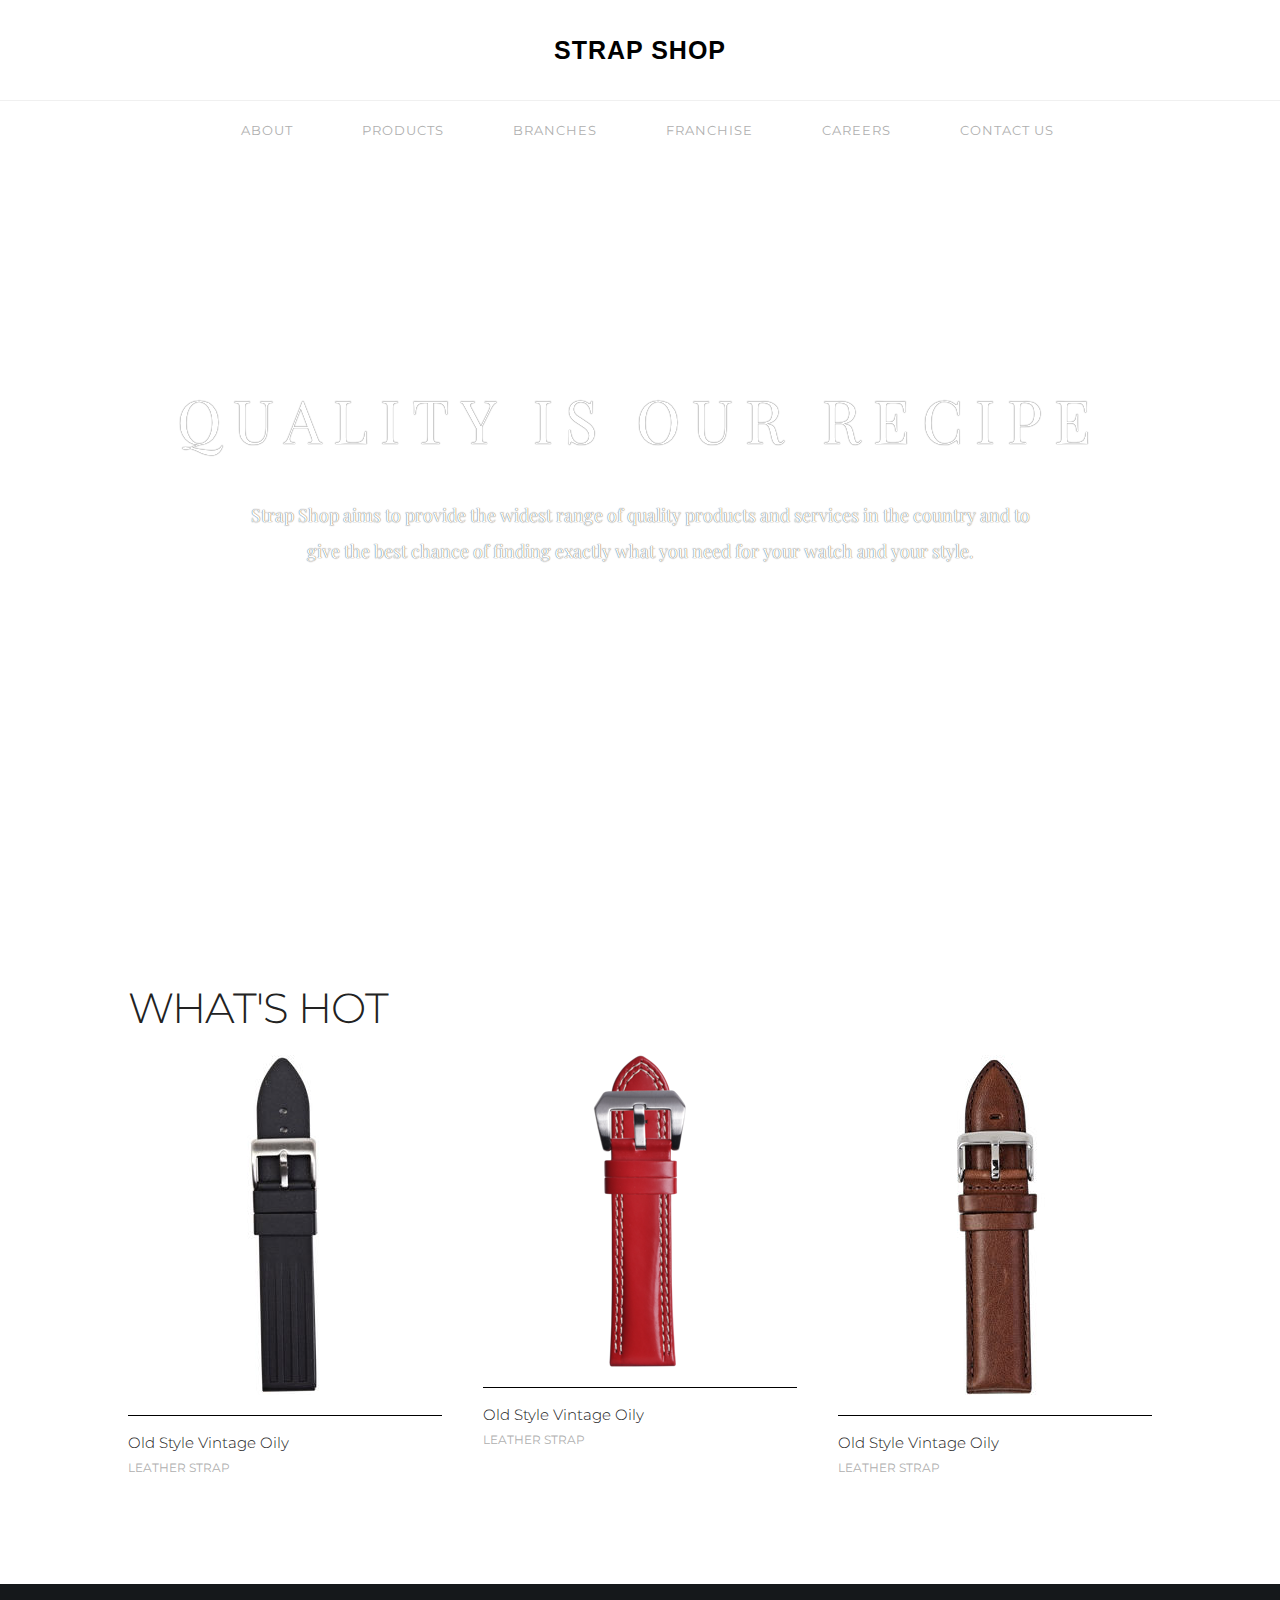
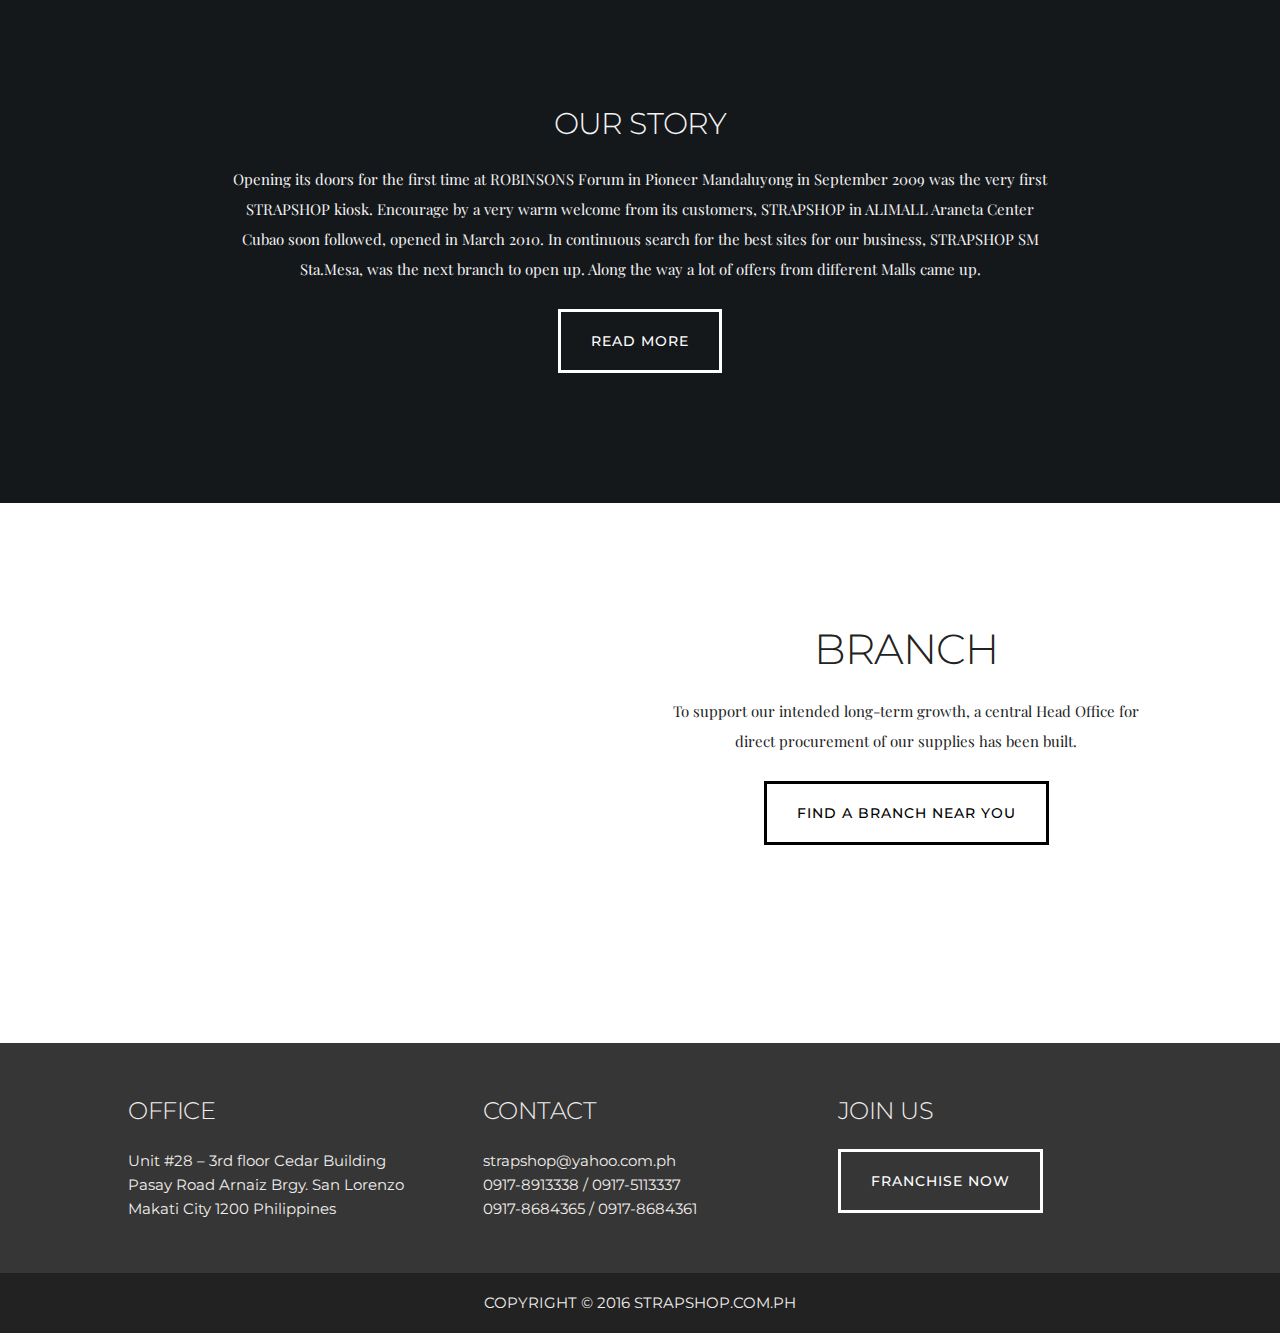
<file: index.html>
<!doctype html>
<html class="no-js" lang="">
    <head>
        <meta charset="utf-8">
        <meta http-equiv="x-ua-compatible" content="ie=edge">
        <title></title>
        <meta name="description" content="">
        <meta name="viewport" content="width=device-width, initial-scale=1">

        <link rel="apple-touch-icon" href="apple-touch-icon.png">
        <!-- Place favicon.ico in the root directory -->

        <link rel="stylesheet" href="css/normalize.css">
        <link rel="stylesheet" href="css/main.css">
        <link rel="stylesheet" href="css/skeleton.css">
        <link rel="stylesheet" href="css/custom.css">
        <link href='https://fonts.googleapis.com/css?family=Playfair+Display:400,400italic,700,700italic,900,900italic' rel='stylesheet' type='text/css'>
        <link href='https://fonts.googleapis.com/css?family=Montserrat:400,700' rel='stylesheet' type='text/css'>
        <link rel="stylesheet" href="https://cdnjs.cloudflare.com/ajax/libs/font-awesome/4.6.3/css/font-awesome.css">
        <script src="js/vendor/modernizr-2.8.3.min.js"></script>
    </head>
    <body>
        <!--[if lt IE 8]>
            <p class="browserupgrade">You are using an <strong>outdated</strong> browser. Please <a href="http://browsehappy.com/">upgrade your browser</a> to improve your experience.</p>
        <![endif]-->

        <!-- Add your site or application content here -->

          <header id="header">
              <div class="logo text-center">
                <a href="index.html"><span>STRAP SHOP</span></a>
              </div>
              <nav id="navigation" class="text-center">
                <div class="nav__logo"><span>STRAP SHOP</span></div>
                <ul class="nav__list">
                  <li><a href=""><span data-hover="About">About</span></a></li>
                  <li><a href=""><span data-hover="Products">Products</span></a></li>
                  <li><a href=""><span data-hover="Branches">Branches</span></a></li>
                  <li><a href=""><span data-hover="Franchise">Franchise</span></a></li>
                  <li><a href=""><span data-hover="Careers">Careers</span></a></li>
                  <li><a href=""><span data-hover="Contact Us">Contact Us</span></a></li>
                </ul>
              </nav>
          </header>
          <div class="home">
            <div class="slider__content">
              <div class="slider__content--center">
                <h3 class="sub-font">Quality is our recipe</h3>
                <!-- <p>We don’t cut corners on our products, service, or employees!</p> -->
                <p>Strap Shop aims to provide the widest range of quality products and services in the country and to give the best chance of finding exactly what you need for your watch and your style.</p>
                <button class="slider__button">View Products</button>
              </div>
            </div>
          </div>
          <main>
            <section role="featured">
              <div class="container home__featured">

                    <h2 class="heading">WHAT'S HOT</h2>
                    <div class="row">
                      <div class="four columns">
                        <div class="product">
                          <img src="img/prod1.jpg" alt="">
                          <div class="product__description text-left">
                            <h6 class="heading product__name"> Old Style Vintage Oily</h5>
                            <span class="heading product__category">Leather Strap</span>
                          </div>
                        </div>
                      </div>
                      <div class="four columns">
                        <div class="product">
                          <img src="img/prod2.png" alt="">
                          <div class="product__description text-left">
                            <h6 class="heading product__name"> Old Style Vintage Oily</h5>
                            <span class="heading product__category">Leather Strap</span>
                          </div>
                        </div>
                      </div>
                      <div class="four columns">
                        <div class="product">
                          <img src="img/prod3.jpg" alt="">
                          <div class="product__description text-left">
                            <h6 class="heading product__name"> Old Style Vintage Oily</h5>
                            <span class="heading product__category">Leather Strap</span>
                          </div>
                        </div>
                      </div>
                    </div>

            </section>
            <section role="about">
              <div class="home__about  text-center">
                <h4 class="heading">OUR STORY</h4>
                <div class="container">
                  <p>Opening its doors for the first time at ROBINSONS Forum in Pioneer Mandaluyong in September 2009 was the very first STRAPSHOP kiosk. Encourage by a very warm welcome from its customers, STRAPSHOP in ALIMALL Araneta Center Cubao soon followed, opened in March 2010. In continuous search for the best sites for our business, STRAPSHOP SM Sta.Mesa, was the next branch to open up. Along the way a lot of offers from different Malls came up.</p>
                  <button class="slider__button">Read More</button>
                </div>
              </div>
            </section>
            <section role="branch">
              <div class="container home__branch">
                <div class="row">
                  <div class="six columns">
                    <iframe src="https://www.google.com/maps/embed?pb=!1m18!1m12!1m3!1d3860.637434182306!2d121.05448031524575!3d14.619718280526346!2m3!1f0!2f0!3f0!3m2!1i1024!2i768!4f13.1!3m3!1m2!1s0x3397b7eaa7033e9d%3A0x4c2b052f0644e13a!2sAli+Mall!5e0!3m2!1sen!2sph!4v1464120523295" width="100%" height="300" frameborder="0" style="border:0" allowfullscreen></iframe>
                  </div>
                  <div class="six columns text-center">
                    <h2 class="heading">BRANCH</h2>
                    <p>To support our intended long-term growth, a central Head Office for direct procurement of our supplies has been built.</p>
                    <!-- <p>
                      STRAPSHOP New Alimall, Upper Ground Floor<br/>
                      Times Street Baranggay Soccoro<br/>
                      Araneta Center Quezon City
                    </p> -->
                    <button class="slider__button--dark">Find a Branch Near You</button>
                  </div>
                </div>
              </div>
            </section>
          </main>
          <footer id="footer">
              <div class="container main__footer">

                <div class="row">
                  <div class="four columns">
                    <h5 class="heading">OFFICE</h5>
                    Unit #28 – 3rd floor Cedar Building<br/>
                    Pasay Road Arnaiz Brgy. San Lorenzo<br/>
                    Makati City 1200 Philippines
                  </div>
                  <div class="four columns">
                    <h5 class="heading">CONTACT</h5>
                    strapshop@yahoo.com.ph<br/>
                    0917-8913338 / 0917-5113337<br/>
                    0917-8684365 / 0917-8684361
                  </div>
                  <div class="four columns">
                    <h5 class="heading">JOIN US</h5>
                    <button class="slider__button">Franchise Now</button>
                  </div>
                </div>

              </div>
              <div class="copyright">
                COPYRIGHT &copy; 2016 STRAPSHOP.COM.PH
              </div>
          </footer>

        <script src="https://code.jquery.com/jquery-1.12.0.min.js"></script>
        <script>window.jQuery || document.write('<script src="js/vendor/jquery-1.12.0.min.js"><\/script>')</script>
        <script src="js/plugins.js"></script>
        <script src="js/main.js"></script>

        <!-- Google Analytics: change UA-XXXXX-X to be your site's ID. -->
        <script>
            (function(b,o,i,l,e,r){b.GoogleAnalyticsObject=l;b[l]||(b[l]=
            function(){(b[l].q=b[l].q||[]).push(arguments)});b[l].l=+new Date;
            e=o.createElement(i);r=o.getElementsByTagName(i)[0];
            e.src='https://www.google-analytics.com/analytics.js';
            r.parentNode.insertBefore(e,r)}(window,document,'script','ga'));
            ga('create','UA-XXXXX-X','auto');ga('send','pageview');
        </script>
    </body>
</html>
</file>
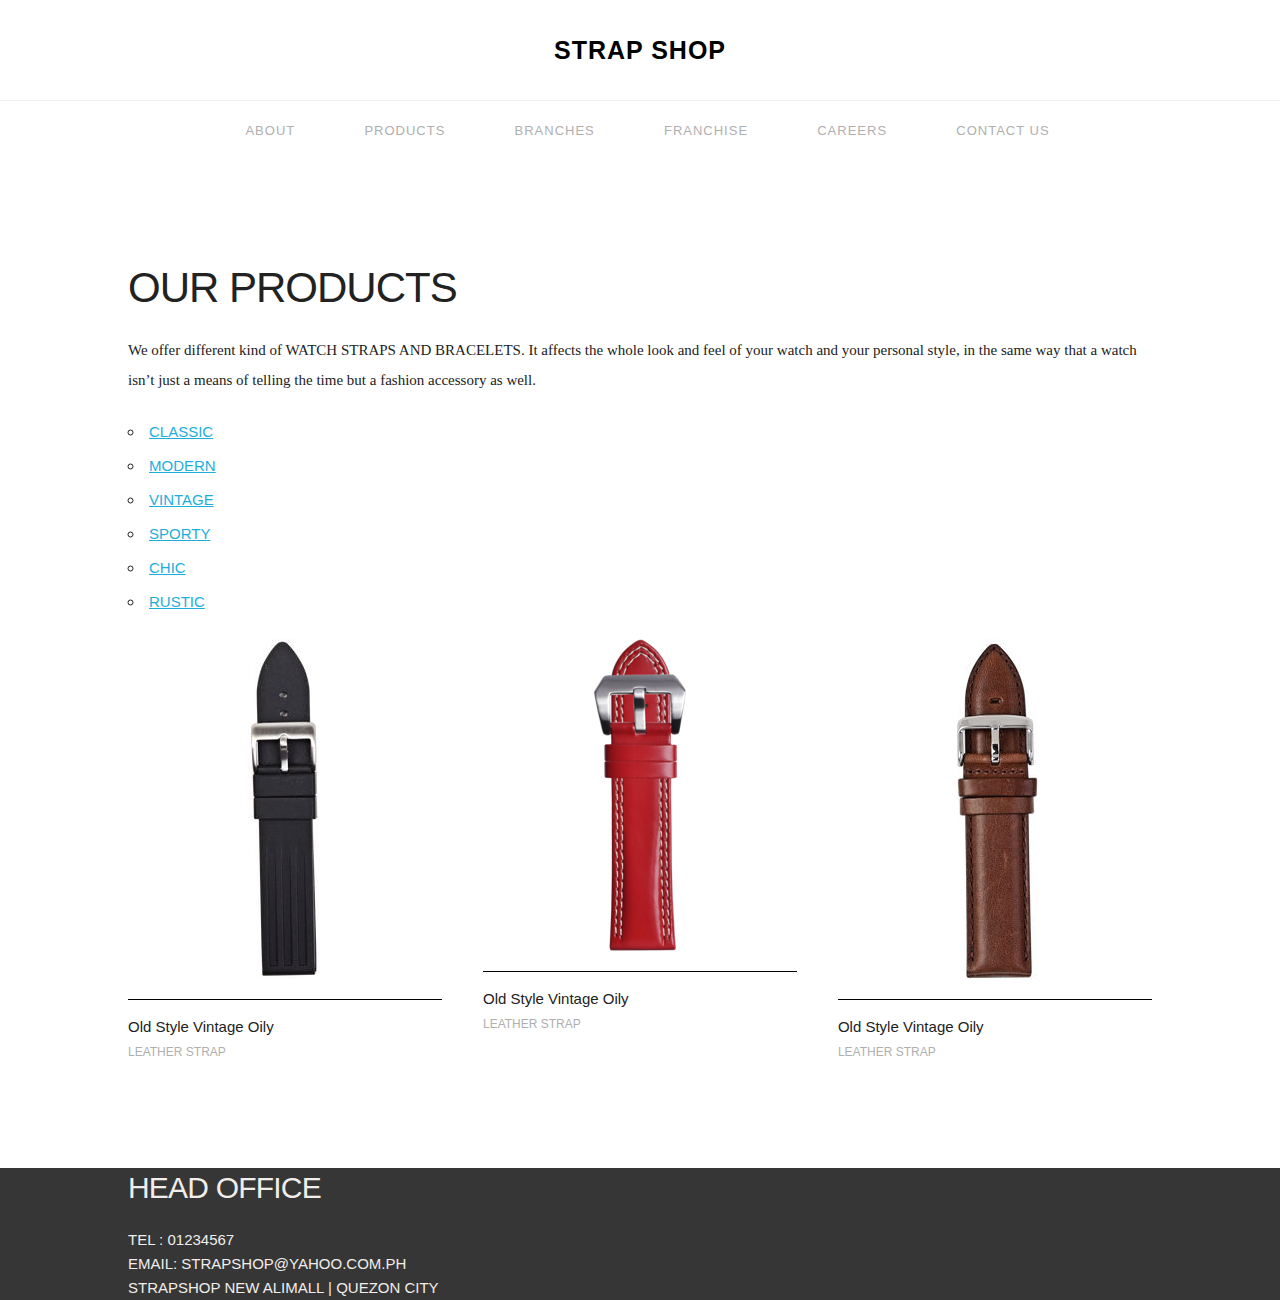
<file: products.html>
<!doctype html>
<html class="no-js" lang="">
    <head>
        <meta charset="utf-8">
        <meta http-equiv="x-ua-compatible" content="ie=edge">
        <title></title>
        <meta name="description" content="">
        <meta name="viewport" content="width=device-width, initial-scale=1">

        <link rel="apple-touch-icon" href="apple-touch-icon.png">
        <!-- Place favicon.ico in the root directory -->

        <link rel="stylesheet" href="css/normalize.css">
        <link rel="stylesheet" href="css/main.css">
        <link rel="stylesheet" href="css/skeleton.css">
        <link rel="stylesheet" href="css/custom.css">
        <link href='https://fonts.googleapis.com/css?family=Oswald:400,300,700' rel='stylesheet' type='text/css'>
        <link href='https://fonts.googleapis.com/css?family=Droid+Serif:400,400italic,700,700italic' rel='stylesheet' type='text/css'>
        <link rel="stylesheet" href="https://cdnjs.cloudflare.com/ajax/libs/font-awesome/4.6.3/css/font-awesome.css">
        <script src="js/vendor/modernizr-2.8.3.min.js"></script>
    </head>
    <body>
        <!--[if lt IE 8]>
            <p class="browserupgrade">You are using an <strong>outdated</strong> browser. Please <a href="http://browsehappy.com/">upgrade your browser</a> to improve your experience.</p>
        <![endif]-->

        <!-- Add your site or application content here -->

          <header id="header">
              <div class="logo text-center">
                <a href="index.html"><span>STRAP SHOP</span></a>
              </div>
              <nav id="navigation" class="text-center">
                <ul class="nav__list">
                  <li><a href="about.html"><span data-hover="About">About</span></a></li>
                  <li><a href="products.html"><span data-hover="Products">Products</span></a></li>
                  <li><a href="branch.html"><span data-hover="Branches">Branches</span></a></li>
                  <li><a href="franchise.html"><span data-hover="Franchise">Franchise</span></a></li>
                  <li><a href="careers.html"><span data-hover="Careers">Careers</span></a></li>
                  <li><a href="contact.html"><span data-hover="Contact Us">Contact Us</span></a></li>
                </ul>
              </nav>
          </header>

          <main>
            <section role="featured">
              <div class="container home__featured">

                    <h2 class="heading">OUR PRODUCTS</h2>
                    <p>We offer different kind of WATCH STRAPS AND BRACELETS. It affects the whole look and feel of your watch and your personal style, in the same way that a watch isn’t just a means of telling the time but a fashion accessory as well.</p>
                    <div class="product__filter">
                      <ul>
                        <li><a href=""><span>CLASSIC</span></a></li>
                        <li><a href=""><span>MODERN</span></a></li>
                        <li><a href=""><span>VINTAGE</span></a></li>
                        <li><a href=""><span>SPORTY</span></a></li>
                        <li><a href=""><span>CHIC</span></a></li>
                        <li><a href=""><span>RUSTIC</span></a></li>
                      </ul>
                    </div>
                    <div class="row">
                      <div class="four columns">
                        <div class="product">
                          <img src="img/prod1.jpg" alt="">
                          <div class="product__description text-left">
                            <h6 class="heading product__name"> Old Style Vintage Oily</h5>
                            <span class="heading product__category">Leather Strap</span>
                          </div>
                        </div>
                      </div>
                      <div class="four columns">
                        <div class="product">
                          <img src="img/prod2.png" alt="">
                          <div class="product__description text-left">
                            <h6 class="heading product__name"> Old Style Vintage Oily</h5>
                            <span class="heading product__category">Leather Strap</span>
                          </div>
                        </div>
                      </div>
                      <div class="four columns">
                        <div class="product">
                          <img src="img/prod3.jpg" alt="">
                          <div class="product__description text-left">
                            <h6 class="heading product__name"> Old Style Vintage Oily</h5>
                            <span class="heading product__category">Leather Strap</span>
                          </div>
                        </div>
                      </div>
                    </div>

            </section>

          </main>
          <footer id="footer">
              <div class="container">
                <div class="row">
                  <div class="six columns">
                    <h4 class="heading">HEAD OFFICE</h4>
                    <span class="tel">TEL : 01234567</span>
                    <span class="email">EMAIL: STRAPSHOP@YAHOO.COM.PH</span>
                    <span class="address">STRAPSHOP NEW ALIMALL  | QUEZON CITY</span>
                  </div>
                  <div class="six columns"></div>
                </div>
              </div>
          </footer>

        <script src="https://code.jquery.com/jquery-1.12.0.min.js"></script>
        <script>window.jQuery || document.write('<script src="js/vendor/jquery-1.12.0.min.js"><\/script>')</script>
        <script src="js/plugins.js"></script>
        <script src="js/main.js"></script>

        <!-- Google Analytics: change UA-XXXXX-X to be your site's ID. -->
        <script>
            (function(b,o,i,l,e,r){b.GoogleAnalyticsObject=l;b[l]||(b[l]=
            function(){(b[l].q=b[l].q||[]).push(arguments)});b[l].l=+new Date;
            e=o.createElement(i);r=o.getElementsByTagName(i)[0];
            e.src='https://www.google-analytics.com/analytics.js';
            r.parentNode.insertBefore(e,r)}(window,document,'script','ga'));
            ga('create','UA-XXXXX-X','auto');ga('send','pageview');
        </script>
    </body>
</html>
</file>
<file: css/main.css>
/*! HTML5 Boilerplate v5.3.0 | MIT License | https://html5boilerplate.com/ */

/*
 * What follows is the result of much research on cross-browser styling.
 * Credit left inline and big thanks to Nicolas Gallagher, Jonathan Neal,
 * Kroc Camen, and the H5BP dev community and team.
 */

/* ==========================================================================
   Base styles: opinionated defaults
   ========================================================================== */

html {
    color: #222;
    font-size: 1em;
    line-height: 1.4;
}

/*
 * Remove text-shadow in selection highlight:
 * https://twitter.com/miketaylr/status/12228805301
 *
 * These selection rule sets have to be separate.
 * Customize the background color to match your design.
 */

::-moz-selection {
    background: #b3d4fc;
    text-shadow: none;
}

::selection {
    background: #b3d4fc;
    text-shadow: none;
}

/*
 * A better looking default horizontal rule
 */

hr {
    display: block;
    height: 1px;
    border: 0;
    border-top: 1px solid #ccc;
    margin: 1em 0;
    padding: 0;
}

/*
 * Remove the gap between audio, canvas, iframes,
 * images, videos and the bottom of their containers:
 * https://github.com/h5bp/html5-boilerplate/issues/440
 */

audio,
canvas,
iframe,
img,
svg,
video {
    vertical-align: middle;
}

/*
 * Remove default fieldset styles.
 */

fieldset {
    border: 0;
    margin: 0;
    padding: 0;
}

/*
 * Allow only vertical resizing of textareas.
 */

textarea {
    resize: vertical;
}

/* ==========================================================================
   Browser Upgrade Prompt
   ========================================================================== */

.browserupgrade {
    margin: 0.2em 0;
    background: #ccc;
    color: #000;
    padding: 0.2em 0;
}

/* ==========================================================================
   Author's custom styles
   ========================================================================== */

















/* ==========================================================================
   Helper classes
   ========================================================================== */

/*
 * Hide visually and from screen readers
 */

.hidden {
    display: none !important;
}

/*
 * Hide only visually, but have it available for screen readers:
 * http://snook.ca/archives/html_and_css/hiding-content-for-accessibility
 */

.visuallyhidden {
    border: 0;
    clip: rect(0 0 0 0);
    height: 1px;
    margin: -1px;
    overflow: hidden;
    padding: 0;
    position: absolute;
    width: 1px;
}

/*
 * Extends the .visuallyhidden class to allow the element
 * to be focusable when navigated to via the keyboard:
 * https://www.drupal.org/node/897638
 */

.visuallyhidden.focusable:active,
.visuallyhidden.focusable:focus {
    clip: auto;
    height: auto;
    margin: 0;
    overflow: visible;
    position: static;
    width: auto;
}

/*
 * Hide visually and from screen readers, but maintain layout
 */

.invisible {
    visibility: hidden;
}

/*
 * Clearfix: contain floats
 *
 * For modern browsers
 * 1. The space content is one way to avoid an Opera bug when the
 *    `contenteditable` attribute is included anywhere else in the document.
 *    Otherwise it causes space to appear at the top and bottom of elements
 *    that receive the `clearfix` class.
 * 2. The use of `table` rather than `block` is only necessary if using
 *    `:before` to contain the top-margins of child elements.
 */

.clearfix:before,
.clearfix:after {
    content: " "; /* 1 */
    display: table; /* 2 */
}

.clearfix:after {
    clear: both;
}

/* ==========================================================================
   EXAMPLE Media Queries for Responsive Design.
   These examples override the primary ('mobile first') styles.
   Modify as content requires.
   ========================================================================== */

@media only screen and (min-width: 35em) {
    /* Style adjustments for viewports that meet the condition */
}

@media print,
       (-webkit-min-device-pixel-ratio: 1.25),
       (min-resolution: 1.25dppx),
       (min-resolution: 120dpi) {
    /* Style adjustments for high resolution devices */
}

/* ==========================================================================
   Print styles.
   Inlined to avoid the additional HTTP request:
   http://www.phpied.com/delay-loading-your-print-css/
   ========================================================================== */

@media print {
    *,
    *:before,
    *:after,
    *:first-letter,
    *:first-line {
        background: transparent !important;
        color: #000 !important; /* Black prints faster:
                                   http://www.sanbeiji.com/archives/953 */
        box-shadow: none !important;
        text-shadow: none !important;
    }

    a,
    a:visited {
        text-decoration: underline;
    }

    a[href]:after {
        content: " (" attr(href) ")";
    }

    abbr[title]:after {
        content: " (" attr(title) ")";
    }

    /*
     * Don't show links that are fragment identifiers,
     * or use the `javascript:` pseudo protocol
     */

    a[href^="#"]:after,
    a[href^="javascript:"]:after {
        content: "";
    }

    pre,
    blockquote {
        border: 1px solid #999;
        page-break-inside: avoid;
    }

    /*
     * Printing Tables:
     * http://css-discuss.incutio.com/wiki/Printing_Tables
     */

    thead {
        display: table-header-group;
    }

    tr,
    img {
        page-break-inside: avoid;
    }

    img {
        max-width: 100% !important;
    }

    p,
    h2,
    h3 {
        orphans: 3;
        widows: 3;
    }

    h2,
    h3 {
        page-break-after: avoid;
    }
}
</file>
<file: css/skeleton.css>
/*
* Skeleton V2.0.4
* Copyright 2014, Dave Gamache
* www.getskeleton.com
* Free to use under the MIT license.
* http://www.opensource.org/licenses/mit-license.php
* 12/29/2014
*/


/* Table of contents
––––––––––––––––––––––––––––––––––––––––––––––––––
- Grid
- Base Styles
- Typography
- Links
- Buttons
- Forms
- Lists
- Code
- Tables
- Spacing
- Utilities
- Clearing
- Media Queries
*/


/* Grid
–––––––––––––––––––––––––––––––––––––––––––––––––– */
.container {
  position: relative;
  width: 100%;
  max-width: 960px;
  margin: 0 auto;
  padding: 0 20px;
  box-sizing: border-box; }
.column,
.columns {
  width: 100%;
  float: left;
  box-sizing: border-box; }

/* For devices larger than 400px */
@media (min-width: 400px) {
  .container {
    width: 85%;
    padding: 0; }
}

/* For devices larger than 550px */
@media (min-width: 550px) {
  .container {
    width: 80%; }
  .column,
  .columns {
    margin-left: 4%; }
  .column:first-child,
  .columns:first-child {
    margin-left: 0; }

  .one.column,
  .one.columns                    { width: 4.66666666667%; }
  .two.columns                    { width: 13.3333333333%; }
  .three.columns                  { width: 22%;            }
  .four.columns                   { width: 30.6666666667%; }
  .five.columns                   { width: 39.3333333333%; }
  .six.columns                    { width: 48%;            }
  .seven.columns                  { width: 56.6666666667%; }
  .eight.columns                  { width: 65.3333333333%; }
  .nine.columns                   { width: 74.0%;          }
  .ten.columns                    { width: 82.6666666667%; }
  .eleven.columns                 { width: 91.3333333333%; }
  .twelve.columns                 { width: 100%; margin-left: 0; }

  .one-third.column               { width: 30.6666666667%; }
  .two-thirds.column              { width: 65.3333333333%; }

  .one-half.column                { width: 48%; }

  /* Offsets */
  .offset-by-one.column,
  .offset-by-one.columns          { margin-left: 8.66666666667%; }
  .offset-by-two.column,
  .offset-by-two.columns          { margin-left: 17.3333333333%; }
  .offset-by-three.column,
  .offset-by-three.columns        { margin-left: 26%;            }
  .offset-by-four.column,
  .offset-by-four.columns         { margin-left: 34.6666666667%; }
  .offset-by-five.column,
  .offset-by-five.columns         { margin-left: 43.3333333333%; }
  .offset-by-six.column,
  .offset-by-six.columns          { margin-left: 52%;            }
  .offset-by-seven.column,
  .offset-by-seven.columns        { margin-left: 60.6666666667%; }
  .offset-by-eight.column,
  .offset-by-eight.columns        { margin-left: 69.3333333333%; }
  .offset-by-nine.column,
  .offset-by-nine.columns         { margin-left: 78.0%;          }
  .offset-by-ten.column,
  .offset-by-ten.columns          { margin-left: 86.6666666667%; }
  .offset-by-eleven.column,
  .offset-by-eleven.columns       { margin-left: 95.3333333333%; }

  .offset-by-one-third.column,
  .offset-by-one-third.columns    { margin-left: 34.6666666667%; }
  .offset-by-two-thirds.column,
  .offset-by-two-thirds.columns   { margin-left: 69.3333333333%; }

  .offset-by-one-half.column,
  .offset-by-one-half.columns     { margin-left: 52%; }

}


/* Base Styles
–––––––––––––––––––––––––––––––––––––––––––––––––– */
/* NOTE
html is set to 62.5% so that all the REM measurements throughout Skeleton
are based on 10px sizing. So basically 1.5rem = 15px :) */
html {
  font-size: 62.5%; }
body {
  font-size: 1.5em; /* currently ems cause chrome bug misinterpreting rems on body element */
  line-height: 1.6;
  font-weight: 400;
  font-family: "Raleway", "HelveticaNeue", "Helvetica Neue", Helvetica, Arial, sans-serif;
  color: #222; }


/* Typography
–––––––––––––––––––––––––––––––––––––––––––––––––– */
h1, h2, h3, h4, h5, h6 {
  margin-top: 0;
  margin-bottom: 2rem;
  font-weight: 300; }
h1 { font-size: 4.0rem; line-height: 1.2;  letter-spacing: -.1rem;}
h2 { font-size: 3.6rem; line-height: 1.25; letter-spacing: -.1rem; }
h3 { font-size: 3.0rem; line-height: 1.3;  letter-spacing: -.1rem; }
h4 { font-size: 2.4rem; line-height: 1.35; letter-spacing: -.08rem; }
h5 { font-size: 1.8rem; line-height: 1.5;  letter-spacing: -.05rem; }
h6 { font-size: 1.5rem; line-height: 1.6;  letter-spacing: 0; }

/* Larger than phablet */
@media (min-width: 550px) {
  h1 { font-size: 5.0rem; }
  h2 { font-size: 4.2rem; }
  h3 { font-size: 3.6rem; }
  h4 { font-size: 3.0rem; }
  h5 { font-size: 2.4rem; }
  h6 { font-size: 1.5rem; }
}

p {
  margin-top: 0; }


/* Links
–––––––––––––––––––––––––––––––––––––––––––––––––– */
a {
  color: #1EAEDB; }
a:hover {
  color: #0FA0CE; }


/* Buttons
–––––––––––––––––––––––––––––––––––––––––––––––––– */
.button,
button,
input[type="submit"],
input[type="reset"],
input[type="button"] {
  display: inline-block;
  height: 38px;
  padding: 0 30px;
  color: #555;
  text-align: center;
  font-size: 11px;
  font-weight: 600;
  line-height: 38px;
  letter-spacing: .1rem;
  text-transform: uppercase;
  text-decoration: none;
  white-space: nowrap;
  background-color: transparent;
  border-radius: 4px;
  border: 1px solid #bbb;
  cursor: pointer;
  box-sizing: border-box; }
.button:hover,
button:hover,
input[type="submit"]:hover,
input[type="reset"]:hover,
input[type="button"]:hover,
.button:focus,
button:focus,
input[type="submit"]:focus,
input[type="reset"]:focus,
input[type="button"]:focus {
  color: #333;
  border-color: #888;
  outline: 0; }
.button.button-primary,
button.button-primary,
input[type="submit"].button-primary,
input[type="reset"].button-primary,
input[type="button"].button-primary {
  color: #FFF;
  background-color: #33C3F0;
  border-color: #33C3F0; }
.button.button-primary:hover,
button.button-primary:hover,
input[type="submit"].button-primary:hover,
input[type="reset"].button-primary:hover,
input[type="button"].button-primary:hover,
.button.button-primary:focus,
button.button-primary:focus,
input[type="submit"].button-primary:focus,
input[type="reset"].button-primary:focus,
input[type="button"].button-primary:focus {
  color: #FFF;
  background-color: #1EAEDB;
  border-color: #1EAEDB; }


/* Forms
–––––––––––––––––––––––––––––––––––––––––––––––––– */
input[type="email"],
input[type="number"],
input[type="search"],
input[type="text"],
input[type="tel"],
input[type="url"],
input[type="password"],
textarea,
select {
  height: 38px;
  padding: 6px 10px; /* The 6px vertically centers text on FF, ignored by Webkit */
  background-color: #fff;
  border: 1px solid #D1D1D1;
  border-radius: 4px;
  box-shadow: none;
  box-sizing: border-box; }
/* Removes awkward default styles on some inputs for iOS */
input[type="email"],
input[type="number"],
input[type="search"],
input[type="text"],
input[type="tel"],
input[type="url"],
input[type="password"],
textarea {
  -webkit-appearance: none;
     -moz-appearance: none;
          appearance: none; }
textarea {
  min-height: 65px;
  padding-top: 6px;
  padding-bottom: 6px; }
input[type="email"]:focus,
input[type="number"]:focus,
input[type="search"]:focus,
input[type="text"]:focus,
input[type="tel"]:focus,
input[type="url"]:focus,
input[type="password"]:focus,
textarea:focus,
select:focus {
  border: 1px solid #33C3F0;
  outline: 0; }
label,
legend {
  display: block;
  margin-bottom: .5rem;
  font-weight: 600; }
fieldset {
  padding: 0;
  border-width: 0; }
input[type="checkbox"],
input[type="radio"] {
  display: inline; }
label > .label-body {
  display: inline-block;
  margin-left: .5rem;
  font-weight: normal; }


/* Lists
–––––––––––––––––––––––––––––––––––––––––––––––––– */
ul {
  list-style: circle inside; }
ol {
  list-style: decimal inside; }
ol, ul {
  padding-left: 0;
  margin-top: 0; }
ul ul,
ul ol,
ol ol,
ol ul {
  margin: 1.5rem 0 1.5rem 3rem;
  font-size: 90%; }
li {
  margin-bottom: 1rem; }


/* Code
–––––––––––––––––––––––––––––––––––––––––––––––––– */
code {
  padding: .2rem .5rem;
  margin: 0 .2rem;
  font-size: 90%;
  white-space: nowrap;
  background: #F1F1F1;
  border: 1px solid #E1E1E1;
  border-radius: 4px; }
pre > code {
  display: block;
  padding: 1rem 1.5rem;
  white-space: pre; }


/* Tables
–––––––––––––––––––––––––––––––––––––––––––––––––– */
th,
td {
  padding: 12px 15px;
  text-align: left;
  border-bottom: 1px solid #E1E1E1; }
th:first-child,
td:first-child {
  padding-left: 0; }
th:last-child,
td:last-child {
  padding-right: 0; }


/* Spacing
–––––––––––––––––––––––––––––––––––––––––––––––––– */
button,
.button {
  margin-bottom: 1rem; }
input,
textarea,
select,
fieldset {
  margin-bottom: 1.5rem; }
pre,
blockquote,
dl,
figure,
table,
p,
ul,
ol,
form {
  margin-bottom: 2.5rem; }


/* Utilities
–––––––––––––––––––––––––––––––––––––––––––––––––– */
.u-full-width {
  width: 100%;
  box-sizing: border-box; }
.u-max-full-width {
  max-width: 100%;
  box-sizing: border-box; }
.u-pull-right {
  float: right; }
.u-pull-left {
  float: left; }


/* Misc
–––––––––––––––––––––––––––––––––––––––––––––––––– */
hr {
  margin-top: 3rem;
  margin-bottom: 3.5rem;
  border-width: 0;
  border-top: 1px solid #E1E1E1; }


/* Clearing
–––––––––––––––––––––––––––––––––––––––––––––––––– */

/* Self Clearing Goodness */
.container:after,
.row:after,
.u-cf {
  content: "";
  display: table;
  clear: both; }


/* Media Queries
–––––––––––––––––––––––––––––––––––––––––––––––––– */
/*
Note: The best way to structure the use of media queries is to create the queries
near the relevant code. For example, if you wanted to change the styles for buttons
on small devices, paste the mobile query code up in the buttons section and style it
there.
*/


/* Larger than mobile */
@media (min-width: 400px) {}

/* Larger than phablet (also point when grid becomes active) */
@media (min-width: 550px) {}

/* Larger than tablet */
@media (min-width: 750px) {}

/* Larger than desktop */
@media (min-width: 1000px) {
  .container { max-width: 1170px; }
}

/* Larger than Desktop HD */
@media (min-width: 1200px) {
  .container { max-width: 1920px; }
}
</file>
<file: css/custom.css>
* {
  box-sizing: border-box;
}

body {
  font-family: 'Montserrat', sans-serif;
  -webkit-font-smoothing: antialiased;
}

.text-center {
  text-align: center;
}

.text-left {
  text-align: left;
}

.text-right {
  text-align: right;
}
p,
.sub-font {
  font-family: 'Playfair Display', serif;
  -webkit-font-smoothing: antialiased;
  line-height: 2em;
}




#header{
  top: 0;
  left: 0;
  width: 100%;
  height: 162px;
}

.text-center {
  text-align: center;
}
.logo {
  font-family: Arial;
  text-transform: uppercase;
  font-weight: 800;
  font-size: 2.5rem;
  color: #272727;
  letter-spacing: 1px;
  padding: 30px 0;
  border-bottom: 1px solid #F0F0F0;
}

.nav__logo {
  font-family: Arial;
  text-transform: uppercase;
  font-weight: 800;
  font-size: 2rem;
  color: #272727;
  letter-spacing: 1px;
  position: absolute;
  height: 60px;
  line-height: 60px;
  margin-left: -999px;
  -webkit-transition: all 0.15s;
  -moz-transition: all 0.15s;
  transition: all 0.15s;
}

.nav__logo--show {
  margin-left: 40px;
}

.nav__logo,
.nav__list,
.nav__list li {
  margin-bottom: 0;
}

.nav__list {
  margin: 0 auto;
  display: inline-block;
}
.nav__list li {
  display : inline-block;
  margin-left: 1em;
}

.nav__list li a {
  text-decoration: none;
  color: #afafaf;
  text-transform: uppercase;
  padding: 0 25px;
  margin: 15px 0;
  display: block;
  line-height: 2.25;
  font-size: 13px;
  letter-spacing: 1px;
}

.home {
  background: url('https://s-media-cache-ak0.pinimg.com/736x/b6/89/1d/b6891d1e230d5fe2c69b1b17ff814827.jpg');
  /*background: url('http://www.sammobile.com/wp-content/uploads/2015/09/SAM_0283.jpg');*/
  background-repeat: no-repeat;
  background-size: cover;
  height: 80vh;
  width: 100%;
  margin: 0 auto;
  position: relative;
  color: #fff;
  display: -ms-flexbox;
  display: -webkit-flex;
  display: flex;
  -ms-flex-align: center;
  -webkit-align-items: center;
  -webkit-box-align: center;
  align-items: center;
}



.slider__content {
  /*padding: 6em 6em 0;*/
  width: 100%;
  text-shadow: 0 0 1px #222;
}
h3,
.slider__content h3 {
  font-size: 60px;
  font-weight: 400;
  text-transform: uppercase;
  letter-spacing: 0.2em;
  margin-bottom: 0;
}

.slider__content p {
  font-size: 18px;
  padding: 1em 13em;
}
.slider__content--center {
  text-align: center;
}
.slider__button {
  color: #fff;
  font-size: 14px;
  border-radius: 0;
  height: auto;
  letter-spacing: 1px;
  padding: 10px 30px;
  font-weight: 500;
  -webkit-transition: all 0.2s ease-in-out;
  border : 3px solid #fff;
}

.slider__button:hover {
  background: #FFF;
  color:#000;
  border-color: #FFF;
}

.slider__button--dark {
  color: #000;
  font-size: 14px;
  border-radius: 0;
  height: auto;
  letter-spacing: 1px;
  padding: 10px 30px;
  font-weight: 500;
  -webkit-transition: all 0.2s ease-in-out;
  border : 3px solid #000;
}

.slider__button--dark:hover {
  background: #000;
  color:#FFF;
  border-color: #000;
}


.home__featured {
  margin: 100px auto;

}

.fixed {
  position: fixed;
  z-index: 999;
  top: 0;
  height: 60px;
  left: 0;
  width: 100%;
  background: #fff;
  border-bottom: 1px solid #c5c5c5;
}


.product {
  width: 100%;
  overflow: hidden;
  text-align: center;
}
.product__description {
  padding: 5px 0;
  margin-top: 1em;
}
.product__name {
  margin : 0;
  padding: 1em 0 0;
  border-top: 1px solid #000;
}

.product__category {
  text-transform: uppercase;
  font-size: 12px;
  color:#afafaf;
}

#footer {
  width: 100%;
  /*background: #f3f3f3;*/
  background: #363636;
  box-sizing: border-box;
  color:#F1EDEB;
}

.main__footer {
  padding: 50px 0;
}


.tel,.email,.address{
  display: block;
}


/* Effect 5: same word slide in */
.nav__list a {
  overflow: hidden;
  /*height: 1em;*/
}

.nav__list a span {
  position: relative;
  display: inline-block;
  -webkit-transition: -webkit-transform 0.15s;
  -moz-transition: -moz-transform 0.15s;
  transition: transform 0.15s;
}

.nav__list a span::before {
  position: absolute;
  top: -100%;
  content: attr(data-hover);
  color:#1c1d21;
  -webkit-transform: translate3d(0,0,0);
  -moz-transform: translate3d(0,0,0);
  transform: translate3d(0,0,0);
}

.nav__list a:hover span,
.nav__list a:focus span {
  -webkit-transform: translateY(100%);
  -moz-transform: translateY(100%);
  transform: translateY(100%);
}


#map {
  width: 100%;
  height: 50vh;
}
.branch__list {
  list-style-type: none;
  max-height: calc(50vh - 50px);
  overflow: auto;
  padding-right: 10px;
}
.branch__title {
  text-decoration: underline;
  color: #000;
  display: block;
}
.branch__address {
  font-size: 12px;
}
.branch__list li {
  border-bottom: 1px solid #afafaf;
}


.branch__search input:focus {
  border: 0;
  border-bottom: 3px solid rgba(0, 0, 0, 0.7);
}
.branch__search input {
  border-radius: 0;
  border: 0;
  border-bottom: 3px solid rgba(0, 0, 0, 0.2);
  width: 100%;
  padding: 0;
}


::-webkit-scrollbar {
    width: 7px;
}

/* Track */
::-webkit-scrollbar-track {
    -webkit-box-shadow: inset 0 0 3px rgba(0,0,0,0.3);
    -webkit-border-radius: 5px;
    border-radius: 5px;
}

/* Handle */
::-webkit-scrollbar-thumb {
    -webkit-border-radius: 5px;
    border-radius: 5px;
    background: rgba(0,0,0,0.6);
    -webkit-box-shadow: inset 0 0 3px rgba(0,0,0,0.5);
}
::-webkit-scrollbar-thumb:window-inactive {
  background: rgba(0,0,0,0.4);
}

.logo a {
  color: #000;
  text-decoration: none;
}

.copyright {
  widows: 100%;
  text-align: center;
  background: #222;
  height: 60px;
  line-height: 60px;
}


.home__about {
  background: #15181b;
  color:#F3F3F3;
  padding: 120px;
}

.home__branch {
  padding: 120px 0;
}
</file>
